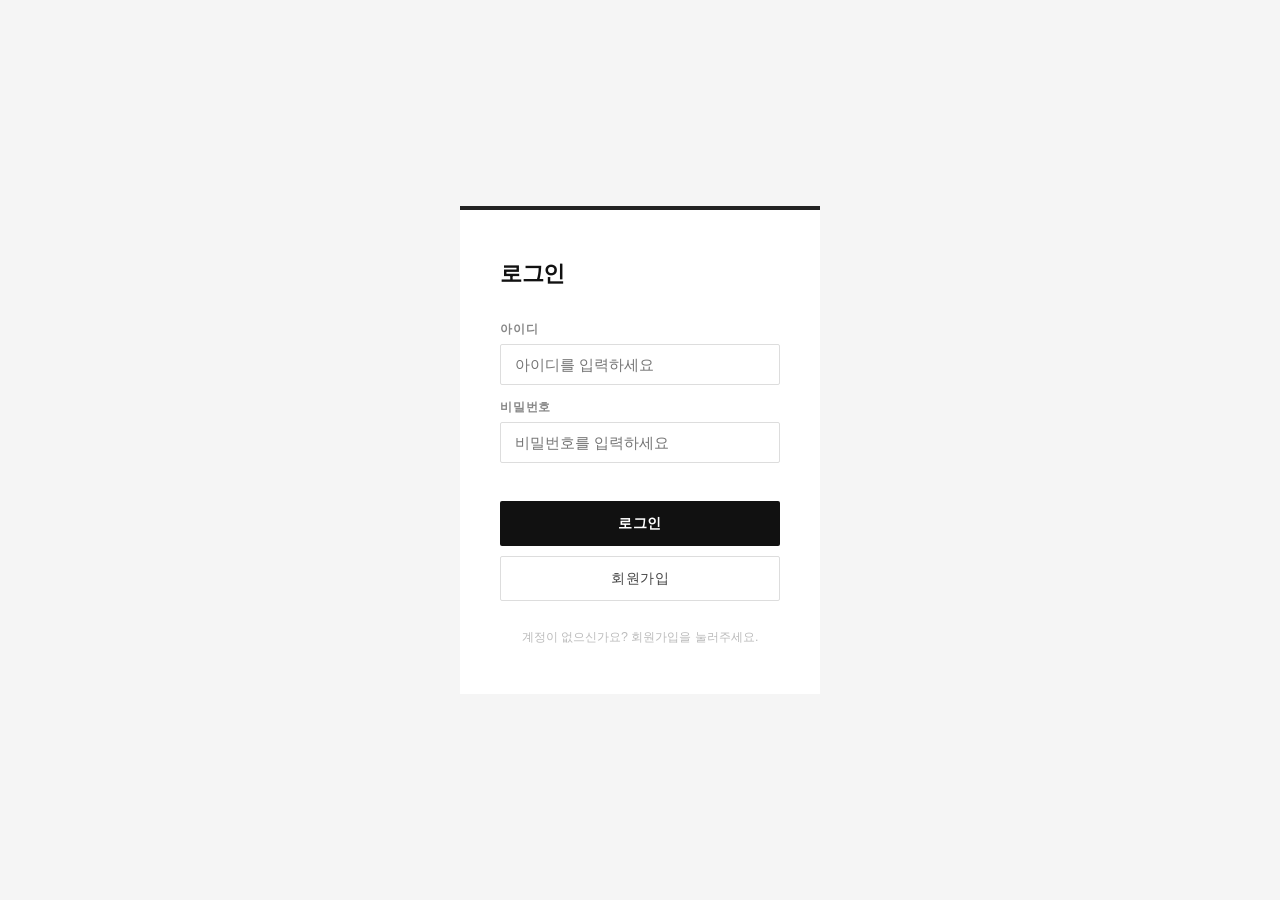
<file: CSS_templae/PPT_TEMPLE/index.html>
<!DOCTYPE html>
<html lang="ko">
<head>
    <meta charset="UTF-8">
    <meta name="viewport" content="width=device-width, initial-scale=1.0">
    <title>로그인</title>
    <link rel="stylesheet" href="style.css">
</head>
<body>
    <div class="login-box">
        <h1>로그인</h1>

        <div class="input-group">
            <label>아이디</label>
            <input type="text" placeholder="아이디를 입력하세요">
        </div>

        <div class="input-group">
            <label>비밀번호</label>
            <input type="password" placeholder="비밀번호를 입력하세요">
        </div>

        <input type="submit" class="btn-login" value="로그인">
        <input type="submit" class="btn-signup" value="회원가입">

        <p class="footer-text">계정이 없으신가요? 회원가입을 눌러주세요.</p>
    </div>

</body>
</html>
</file>
<file: CSS_templae/PPT_TEMPLE/style.css>
* {
    margin: 0;
    padding: 0;
    box-sizing: border-box;
}

body {
    background-color: #f5f5f5;
    font-family: 'Helvetica Neue', Arial, sans-serif;
    min-height: 100vh;
    display: flex;
    align-items: center;
    justify-content: center;
}

.login-box {
    background: #fff;
    padding: 48px 40px;
    width: 360px;
    border-top: 4px solid #222;
}

h1 {
    font-size: 1.4rem;
    font-weight: 700;
    color: #111;
    margin-bottom: 32px;
    letter-spacing: -0.5px;
}

.input-group {
    margin-bottom: 14px;
}

label {
    display: block;
    font-size: 0.75rem;
    font-weight: 600;
    color: #888;
    letter-spacing: 0.8px;
    text-transform: uppercase;
    margin-bottom: 6px;
}

input[type="text"],
input[type="password"] {
    width: 100%;
    border: 1px solid #ddd;
    border-radius: 2px;
    font-size: 0.95rem;
    padding: 11px 14px;
    outline: none;
    color: #111;
    transition: border-color 0.2s;
}

input[type="text"]:focus,
input[type="password"]:focus {
    border-color: #111;
}

.btn-login {
    width: 100%;
    background-color: #111;
    border: none;
    border-radius: 2px;
    color: #fff;
    cursor: pointer;
    font-size: 0.9rem;
    font-weight: 600;
    padding: 13px;
    margin-top: 24px;
    letter-spacing: 0.5px;
    transition: background 0.2s;
}

.btn-login:hover {
    background-color: #333;
}

.btn-signup {
    width: 100%;
    background-color: transparent;
    border: 1px solid #ddd;
    border-radius: 2px;
    color: #444;
    cursor: pointer;
    font-size: 0.9rem;
    padding: 12px;
    margin-top: 10px;
    letter-spacing: 0.5px;
    transition: border-color 0.2s, color 0.2s;
}

.btn-signup:hover {
    border-color: #111;
    color: #111;
}

.footer-text {
    text-align: center;
    font-size: 0.78rem;
    color: #bbb;
    margin-top: 28px;
}
</file>
<file: CSS_TEMPLE/PPT_TEMPLE/style.css>
* {
    margin: 0;
    padding: 0;
    box-sizing: border-box;
}

body {
    background-color: #f5f5f5;
    font-family: 'Helvetica Neue', Arial, sans-serif;
    min-height: 100vh;
    display: flex;
    align-items: center;
    justify-content: center;
}

.login-box {
    background: #fff;
    padding: 48px 40px;
    width: 360px;
    border-top: 4px solid #222;
}

h1 {
    font-size: 1.4rem;
    font-weight: 700;
    color: #111;
    margin-bottom: 32px;
    letter-spacing: -0.5px;
}

.input-group {
    margin-bottom: 14px;
}

label {
    display: block;
    font-size: 0.75rem;
    font-weight: 600;
    color: #888;
    letter-spacing: 0.8px;
    text-transform: uppercase;
    margin-bottom: 6px;
}

input[type="text"],
input[type="password"] {
    width: 100%;
    border: 1px solid #ddd;
    border-radius: 2px;
    font-size: 0.95rem;
    padding: 11px 14px;
    outline: none;
    color: #111;
    transition: border-color 0.2s;
}

input[type="text"]:focus,
input[type="password"]:focus {
    border-color: #111;
}

.btn-login {
    width: 100%;
    background-color: #111;
    border: none;
    border-radius: 2px;
    color: #fff;
    cursor: pointer;
    font-size: 0.9rem;
    font-weight: 600;
    padding: 13px;
    margin-top: 24px;
    letter-spacing: 0.5px;
    transition: background 0.2s;
}

.btn-login:hover {
    background-color: #333;
}

.btn-signup {
    width: 100%;
    background-color: transparent;
    border: 1px solid #ddd;
    border-radius: 2px;
    color: #444;
    cursor: pointer;
    font-size: 0.9rem;
    padding: 12px;
    margin-top: 10px;
    letter-spacing: 0.5px;
    transition: border-color 0.2s, color 0.2s;
}

.btn-signup:hover {
    border-color: #111;
    color: #111;
}

.footer-text {
    text-align: center;
    font-size: 0.78rem;
    color: #bbb;
    margin-top: 28px;
}
</file>
